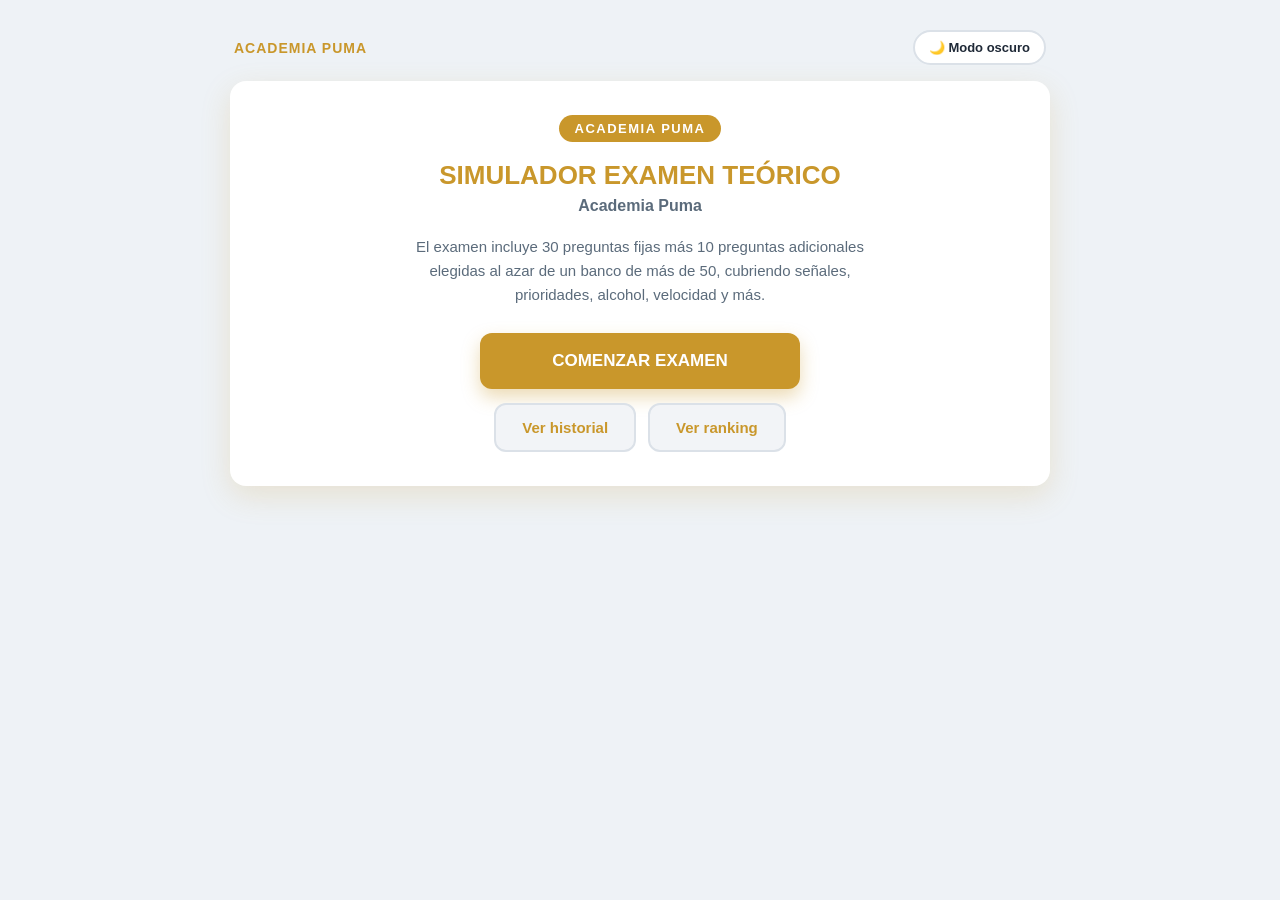
<file: simulacro.html>
<!DOCTYPE html>
<html lang="es">
<head>
<meta charset="UTF-8">
<meta name="viewport" content="width=device-width, initial-scale=1.0">
<title>Simulador Examen Teórico - Academia Puma</title>
<style>
  :root{
    --azul: #C9972B;
    --azul-oscuro: #A67816;
    --fondo: #eef2f6;
    --tarjeta: #ffffff;
    --gris-claro: #f2f4f7;
    --gris-medio: #dbe1e8;
    --texto: #1f2937;
    --texto-suave: #5b6b7b;
    --verde: #1e9e5a;
    --verde-bg: #e6f8ee;
    --rojo: #d64545;
    --rojo-bg: #fdeaea;
    --sombra: 0 10px 30px rgba(201,151,43,0.18);
    --radio: 16px;
    --transicion: all .3s ease;
  }

  body.oscuro{
    --azul: #E3B04B;
    --azul-oscuro: #C9972B;
    --fondo: #0f1720;
    --tarjeta: #182430;
    --gris-claro: #212f3c;
    --gris-medio: #2c3e50;
    --texto: #eef2f6;
    --texto-suave: #a9b7c6;
    --verde: #34c77b;
    --verde-bg: #12301f;
    --rojo: #e9686b;
    --rojo-bg: #3a1a1c;
    --sombra: 0 10px 30px rgba(0,0,0,0.5);
  }

  *{ margin:0; padding:0; box-sizing:border-box; font-family:'Segoe UI', Roboto, Arial, sans-serif; }

  body{
    background: var(--fondo);
    color: var(--texto);
    min-height:100vh;
    display:flex;
    justify-content:center;
    padding: 20px;
    transition: background .3s ease, color .3s ease;
  }

  .app{ width:100%; max-width: 820px; margin-top: 10px; }

  .barra-superior{
    display:flex;
    justify-content:space-between;
    align-items:center;
    margin-bottom: 16px;
    padding: 0 4px;
  }
  .marca{
    font-weight: 800;
    color: var(--azul);
    font-size: 14px;
    letter-spacing: 1px;
  }
  .btn-tema{
    background: var(--tarjeta);
    border: 2px solid var(--gris-medio);
    color: var(--texto);
    border-radius: 30px;
    padding: 8px 14px;
    cursor:pointer;
    font-size: 13px;
    font-weight: 700;
    transition: var(--transicion);
  }
  .btn-tema:hover{ border-color: var(--azul); }

  .pantalla{ display:none; animation: fadeIn .4s ease; }
  .pantalla.activa{ display:block; }
  @keyframes fadeIn{ from{opacity:0; transform:translateY(10px);} to{opacity:1; transform:translateY(0);} }

  .tarjeta{
    background: var(--tarjeta);
    border-radius: var(--radio);
    box-shadow: var(--sombra);
    padding: 34px 30px;
    transition: var(--transicion);
    margin-bottom: 18px;
  }

  /* Inicio */
  .inicio{ text-align:center; }
  .logo-academia{
    display:inline-block;
    background: var(--azul);
    color: #fff;
    font-weight:700;
    font-size: 13px;
    letter-spacing: 1.5px;
    padding: 6px 16px;
    border-radius: 20px;
    margin-bottom: 18px;
  }
  .titulo-principal{ font-size: 26px; font-weight: 800; color: var(--azul); margin-bottom: 6px; }
  .subtitulo{ font-size: 16px; color: var(--texto-suave); margin-bottom: 20px; font-weight:600; }
  .descripcion{ font-size: 15px; color: var(--texto-suave); line-height: 1.6; max-width: 480px; margin: 0 auto 26px auto; }

  .btn{ border:none; cursor:pointer; font-weight:700; border-radius: 12px; transition: var(--transicion); font-size: 15px; }
  .btn-primario{ background: var(--azul); color: #fff; padding: 16px 34px; box-shadow: 0 8px 18px rgba(201,151,43,0.35); }
  .btn-primario:hover{ background: var(--azul-oscuro); transform: translateY(-2px); }
  .btn-primario:disabled{ opacity:.5; cursor:not-allowed; transform:none; }
  .btn-grande{ width: 100%; max-width: 320px; padding: 18px 30px; font-size: 17px; }
  .btn-secundario{ background: var(--gris-claro); color: var(--azul); padding: 14px 26px; border: 2px solid var(--gris-medio); }
  .btn-secundario:hover{ background: var(--gris-medio); }
  .fila-botones{ display:flex; flex-wrap:wrap; gap:12px; justify-content:center; margin-top: 6px; }

  /* Examen */
  .header-examen{ display:flex; justify-content:space-between; align-items:center; margin-bottom: 16px; flex-wrap: wrap; gap: 10px; }
  .contador-pregunta{ font-weight: 700; color: var(--azul); font-size: 15px; }
  .categoria-pregunta{ font-size: 12px; font-weight:700; color: var(--texto-suave); text-transform: uppercase; letter-spacing: .5px; }
  .cronometro{ background: var(--gris-claro); color: var(--azul); font-weight: 800; padding: 8px 16px; border-radius: 10px; font-size: 15px; min-width: 90px; text-align:center; }

  .barra-progreso-contenedor{ width:100%; height: 8px; background: var(--gris-medio); border-radius: 20px; overflow:hidden; margin-bottom: 24px; }
  .barra-progreso{ height:100%; width:0%; background: linear-gradient(90deg, var(--azul), #E3B04B); border-radius: 20px; transition: width .4s ease; }

  .imagen-pregunta{
    width: 100%;
    max-width: 220px;
    height: 220px;
    margin: 0 auto 22px auto;
    border-radius: 14px;
    overflow: hidden;
    display:flex;
    align-items:center;
    justify-content:center;
    background: var(--gris-claro);
  }
  .imagen-pregunta img{ width:100%; height:100%; object-fit: contain; padding: 10px; }
  .imagen-no-disponible{
    width:100%; height:100%;
    display:flex; align-items:center; justify-content:center;
    color: var(--texto-suave); font-size: 13px; font-weight:700; text-align:center; padding: 10px;
  }

  .texto-pregunta{ font-size: 19px; font-weight: 700; color: var(--texto); margin-bottom: 22px; line-height: 1.5; }

  .opciones{ display:flex; flex-direction: column; gap: 12px; margin-bottom: 26px; }
  .opcion{
    display:flex; align-items:center; gap: 12px;
    background: var(--gris-claro); border: 2px solid var(--gris-medio);
    border-radius: 12px; padding: 14px 16px; cursor: pointer;
    transition: var(--transicion); font-size: 15px; font-weight: 500;
    color: var(--texto);
  }
  .opcion:hover{ border-color: var(--azul); transform: translateX(3px); }
  .opcion.seleccionada{ border-color: var(--azul); background: var(--verde-bg); box-shadow: 0 4px 10px rgba(201,151,43,0.20); }
  .opcion .letra{
    width: 28px; height: 28px; min-width: 28px; border-radius: 50%;
    background: var(--tarjeta); border: 2px solid var(--gris-medio);
    display:flex; align-items:center; justify-content:center;
    font-weight: 700; font-size: 13px; color: var(--azul);
  }
  .opcion.seleccionada .letra{ background: var(--azul); color: #fff; border-color: var(--azul); }

  .pie-examen{ display:flex; justify-content:space-between; gap: 10px; }

  /* Resultados */
  .resultado-encabezado{ text-align:center; margin-bottom: 26px; }
  .trofeo{ font-size: 60px; margin-bottom: 10px; }
  .resultado-estado{ font-size: 26px; font-weight: 800; padding: 10px 26px; border-radius: 14px; display:inline-block; margin-bottom: 10px; letter-spacing: 1px; }
  .resultado-estado.aprobado{ background: var(--verde-bg); color: var(--verde); }
  .resultado-estado.no-aprobado{ background: var(--rojo-bg); color: var(--rojo); }
  .mensaje-motivador{ color: var(--texto-suave); font-size: 14px; margin-top: 6px; }

  .grid-resultados{ display:grid; grid-template-columns: repeat(2, 1fr); gap: 14px; margin-bottom: 26px; }
  .stat-card{ background: var(--gris-claro); border-radius: 14px; padding: 18px; text-align:center; }
  .stat-valor{ font-size: 26px; font-weight: 800; color: var(--azul); }
  .stat-label{ font-size: 13px; color: var(--texto-suave); margin-top: 4px; font-weight:600; }
  .stat-card.correctas .stat-valor{ color: var(--verde); }
  .stat-card.incorrectas .stat-valor{ color: var(--rojo); }

  .titulo-seccion{ font-size: 19px; font-weight: 800; color: var(--azul); margin-bottom: 16px; text-align:center; }

  /* Categorías */
  .categoria-item{ margin-bottom: 12px; }
  .categoria-fila{ display:flex; justify-content:space-between; font-size: 13px; font-weight:600; margin-bottom: 4px; }
  .categoria-barra-fondo{ width:100%; height: 8px; background: var(--gris-medio); border-radius: 20px; overflow:hidden; }
  .categoria-barra{ height:100%; background: var(--azul); border-radius: 20px; transition: width .5s ease; }

  /* Revisión */
  .revision-item{ border: 2px solid var(--gris-medio); border-radius: 14px; padding: 18px; margin-bottom: 16px; background: var(--tarjeta); }
  .revision-item.correcta{ border-color: var(--verde); background: var(--verde-bg); }
  .revision-item.incorrecta{ border-color: var(--rojo); background: var(--rojo-bg); }
  .revision-numero{ font-size: 12px; font-weight:700; color: var(--texto-suave); margin-bottom: 6px; text-transform:uppercase; }
  .revision-pregunta{ font-weight: 700; margin-bottom: 10px; font-size: 15px; }
  .revision-imagen{ max-width: 140px; max-height: 140px; margin-bottom: 12px; border-radius: 10px; background: var(--gris-claro); }
  .revision-respuesta{ font-size: 14px; margin-bottom: 4px; }
  .revision-explicacion{ font-size: 13px; margin-top: 8px; color: var(--texto-suave); background: rgba(0,0,0,0.03); padding: 10px 12px; border-radius: 10px; }
  .badge-correcta{ color: var(--verde); font-weight: 700; }
  .badge-incorrecta{ color: var(--rojo); font-weight: 700; }

  #seccion-revision, #seccion-historial, #seccion-ranking{ display:none; }
  #seccion-revision.activa, #seccion-historial.activa, #seccion-ranking.activa{ display:block; animation: fadeIn .4s ease; }

  .historial-item, .ranking-item{
    display:flex; justify-content:space-between; align-items:center;
    background: var(--gris-claro); border-radius: 12px; padding: 12px 16px; margin-bottom: 10px; font-size: 14px;
  }
  .ranking-item .puesto{ font-weight:800; color: var(--azul); width: 30px; }
  .historial-item .fecha, .ranking-item .fecha{ color: var(--texto-suave); font-size: 12px; }

  .aviso-guardado{
    background: var(--verde-bg); color: var(--verde); font-weight:700; font-size: 13px;
    padding: 12px 16px; border-radius: 12px; margin-bottom: 18px; text-align:center;
  }

  #canvas-confetti{ position: fixed; top:0; left:0; width:100%; height:100%; pointer-events:none; z-index: 999; }

  @media (max-width: 600px){
    .tarjeta{ padding: 24px 16px; border-radius: 14px; }
    .titulo-principal{ font-size: 21px; }
    .texto-pregunta{ font-size: 17px; }
    .btn-grande{ max-width: 100%; }
  }
</style>
</head>
<body>

<canvas id="canvas-confetti"></canvas>

<div class="app">

  <div class="barra-superior">
    <span class="marca">ACADEMIA PUMA</span>
    <button class="btn-tema" id="btn-tema">🌙 Modo oscuro</button>
  </div>

  <!-- ============ PANTALLA INICIO ============ -->
  <section id="pantalla-inicio" class="pantalla activa">
    <div class="tarjeta inicio">
      <span class="logo-academia">ACADEMIA PUMA</span>
      <h1 class="titulo-principal">SIMULADOR EXAMEN TEÓRICO</h1>
      <p class="subtitulo">Academia Puma</p>
      <p class="descripcion">
        El examen incluye 30 preguntas fijas más 10 preguntas adicionales elegidas al azar
        de un banco de más de 50, cubriendo señales, prioridades, alcohol, velocidad y más.
      </p>
      <div id="aviso-guardado-contenedor"></div>
      <div class="fila-botones">
        <button class="btn btn-primario btn-grande" id="btn-comenzar">COMENZAR EXAMEN</button>
      </div>
      <div class="fila-botones" style="margin-top:14px;">
        <button class="btn btn-secundario" id="btn-ver-historial">Ver historial</button>
        <button class="btn btn-secundario" id="btn-ver-ranking">Ver ranking</button>
      </div>
    </div>

    <div class="tarjeta" id="seccion-historial">
      <h2 class="titulo-seccion">Últimos simulacros</h2>
      <div id="contenedor-historial"></div>
    </div>

    <div class="tarjeta" id="seccion-ranking">
      <h2 class="titulo-seccion">Ranking de puntajes</h2>
      <div id="contenedor-ranking"></div>
    </div>
  </section>

  <!-- ============ PANTALLA EXAMEN ============ -->
  <section id="pantalla-examen" class="pantalla">
    <div class="tarjeta">
      <div class="header-examen">
        <div>
          <div class="contador-pregunta" id="contador-pregunta">Pregunta 1 de 40</div>
          <div class="categoria-pregunta" id="categoria-pregunta">Categoría</div>
        </div>
        <span class="cronometro" id="cronometro">00:00</span>
      </div>

      <div class="barra-progreso-contenedor">
        <div class="barra-progreso" id="barra-progreso"></div>
      </div>

      <div class="imagen-pregunta" id="imagen-pregunta" style="display:none;"></div>

      <p class="texto-pregunta" id="texto-pregunta">Cargando pregunta...</p>

      <div class="opciones" id="contenedor-opciones"></div>

      <div class="pie-examen">
        <button class="btn btn-secundario" id="btn-anterior">ANTERIOR</button>
        <button class="btn btn-primario" id="btn-siguiente">SIGUIENTE</button>
      </div>
    </div>
  </section>

  <!-- ============ PANTALLA RESULTADOS ============ -->
  <section id="pantalla-resultados" class="pantalla">
    <div class="tarjeta">
      <div class="resultado-encabezado">
        <div class="trofeo" id="trofeo" style="display:none;">🏆</div>
        <div class="resultado-estado" id="resultado-estado">APROBADO</div>
        <div class="mensaje-motivador" id="mensaje-motivador"></div>
      </div>

      <div class="grid-resultados">
        <div class="stat-card correctas">
          <div class="stat-valor" id="stat-correctas">0</div>
          <div class="stat-label">Correctas</div>
        </div>
        <div class="stat-card incorrectas">
          <div class="stat-valor" id="stat-incorrectas">0</div>
          <div class="stat-label">Incorrectas</div>
        </div>
        <div class="stat-card">
          <div class="stat-valor" id="stat-porcentaje">0%</div>
          <div class="stat-label">Porcentaje</div>
        </div>
        <div class="stat-card">
          <div class="stat-valor" id="stat-tiempo">00:00</div>
          <div class="stat-label">Tiempo utilizado</div>
        </div>
      </div>

      <h2 class="titulo-seccion">Estadísticas por categoría</h2>
      <div id="contenedor-categorias" style="margin-bottom: 26px;"></div>

      <div class="fila-botones">
        <button class="btn btn-secundario" id="btn-revisar">REVISAR RESPUESTAS</button>
        <button class="btn btn-primario" id="btn-reintentar">REALIZAR OTRO SIMULACRO</button>
      </div>

      <div id="seccion-revision">
        <h2 class="titulo-seccion" style="margin-top:24px;">Revisión de Respuestas</h2>
        <div id="contenedor-revision"></div>
      </div>
    </div>
  </section>

</div>

<script>
/* =========================================================
   ESTRUCTURA DE CADA PREGUNTA (obligatoria para todas):
   {
     id: numero,
     tipo: "fija" | "aleatoria",
     categoria: "texto de la categoría",
     pregunta: "texto de la pregunta",
     imagen: "images/nombre.svg" o "" si no tiene,
     opciones: ["", "", "", ""],
     correcta: indice de la opcion correcta,
     explicacion: "por que esa opcion es la correcta"
   }
========================================================= */

/* =========================================================
   PREGUNTAS FIJAS (30) - SIEMPRE APARECEN, EN ESTE ORDEN,
   CON EL TEXTO Y LAS OPCIONES EXACTAS PROVISTAS.
   NO MODIFICAR TEXTO NI OPCIONES NI ORDEN.
========================================================= */
const preguntasFijas = [
  {
    id: 1, tipo: "fija", categoria: "Velocidad",
    pregunta: "La velocidad adecuada de circulación de un vehículo en caso de aglomeración de personas es:",
    imagen: "",
    opciones: ["15 km/h", "Paso de peatón", "25 km/h", "Ninguna de las anteriores"],
    correcta: 0,
    explicacion: "En zonas con aglomeración de personas la velocidad máxima permitida se reduce a 15 km/h para evitar accidentes."
  },
  {
    id: 2, tipo: "fija", categoria: "Luces",
    pregunta: "El color de las luces que proyectan hacia adelante los vehículos pueden ser:",
    imagen: "",
    opciones: ["Rojas o blancas", "Verdes o amarillas", "Amarillas o blancas", "Ninguna de las anteriores es correcta"],
    correcta: 2,
    explicacion: "Las luces delanteras reglamentarias deben ser blancas o amarillas; el rojo y el verde no están permitidos hacia adelante."
  },
  {
    id: 3, tipo: "fija", categoria: "Seguridad",
    pregunta: "Durante la carga de combustible se podrá mantener el motor encendido:",
    imagen: "",
    opciones: ["Verdadero", "Falso"],
    correcta: 1,
    explicacion: "El motor debe apagarse durante la carga de combustible por riesgo de incendio o explosión."
  },
  {
    id: 4, tipo: "fija", categoria: "Conceptos generales",
    pregunta: "La calle o calzada es el tramo de la vía pública destinado preferentemente a:",
    imagen: "",
    opciones: ["La circulación en cualquier vehículo", "Solamente la circulación de vehículos pesados", "La circulación de peatones", "Solamente la circulación de vehículos livianos"],
    correcta: 0,
    explicacion: "La calzada es la parte de la vía destinada a la circulación de vehículos en general, sin restringirse a un tipo específico."
  },
  {
    id: 5, tipo: "fija", categoria: "Prioridades de paso",
    pregunta: "Cruce peatonal es:",
    imagen: "",
    opciones: [
      "Parte de la calle habilitada para ser atravesada por peatones",
      "La senda de seguridad formada por la prolongación (imaginaria o demarcada) del eje de calzada",
      "Parte de la vereda donde se debe esperar hasta poder cruzar",
      "Los llamados \"lomos de burro\""
    ],
    correcta: 1,
    explicacion: "El cruce peatonal se define como la senda de seguridad formada por la prolongación, imaginaria o demarcada, del eje de la vereda o calzada."
  },
  {
    id: 6, tipo: "fija", categoria: "Luces",
    pregunta: "Ante estas circunstancias: lluvia, atardecer, niebla, humo. ¿Con qué luces deberá circular?",
    imagen: "",
    opciones: ["Luces de posición", "Luces de corto alcance", "Luces de largo alcance", "Luz de marcha atrás"],
    correcta: 1,
    explicacion: "En condiciones de baja visibilidad se deben usar las luces bajas (de corto alcance), ya que las altas encandilan y reducen la visibilidad propia y ajena."
  },
  {
    id: 7, tipo: "fija", categoria: "Seguridad",
    pregunta: "Al reventar un neumático se debe tomar fuertemente el volante y frenar tan suavemente como le sea posible:",
    imagen: "",
    opciones: ["Verdadero", "Falso"],
    correcta: 0,
    explicacion: "Sostener firmemente el volante y frenar de forma progresiva evita que el vehículo se desvíe bruscamente tras el reventón."
  },
  {
    id: 8, tipo: "fija", categoria: "Velocidad",
    pregunta: "En carretera se debe aminorar la marcha en:",
    imagen: "",
    opciones: ["Zona urbana y caseríos", "Curvas y cruces", "Paso de nivel y puentes", "Todas las anteriores son correctas"],
    correcta: 3,
    explicacion: "Todas esas situaciones representan zonas de mayor riesgo donde corresponde reducir la velocidad."
  },
  {
    id: 9, tipo: "fija", categoria: "Seguridad",
    pregunta: "Usted puede usar la bocina de su vehículo para:",
    imagen: "",
    opciones: ["Apurar al que va adelante", "Prevenir un accidente en caso de extrema necesidad", "Avisar que va a estacionar", "Siempre, salvo cuando pasa frente a un hospital"],
    correcta: 1,
    explicacion: "La bocina solo debe usarse como recurso excepcional para prevenir un accidente, no para presionar a otros conductores."
  },
  {
    id: 10, tipo: "fija", categoria: "Prioridades de paso",
    pregunta: "Derecho preferente de paso es:",
    imagen: "",
    opciones: [
      "La facultad de un peatón o un conductor de un vehículo para proseguir su marcha",
      "La facultad de un vehículo para no detener la marcha al ingresar a una calle preferencial",
      "La facultad del conductor de un vehículo para cambiar de dirección careciendo de preferencia",
      "Ninguna de las anteriores es correcta"
    ],
    correcta: 0,
    explicacion: "El derecho preferente de paso es la facultad de proseguir la marcha con prioridad sobre otros usuarios de la vía."
  },
  {
    id: 11, tipo: "fija", categoria: "Cinturón",
    pregunta: "¿Para quién es obligatorio el uso del cinturón de seguridad?",
    imagen: "",
    opciones: ["Solo para los ocupantes del asiento trasero del vehículo", "Solo para los ocupantes de los asientos delanteros del vehículo", "Para todos los ocupantes del coche", "Ninguna de las anteriores es correcta"],
    correcta: 2,
    explicacion: "El uso del cinturón de seguridad es obligatorio para todos los ocupantes del vehículo, sin importar el asiento."
  },
  {
    id: 12, tipo: "fija", categoria: "Prioridades de paso",
    pregunta: "En un cruce no regulado, ¿qué vehículo tiene el derecho preferente de paso?",
    imagen: "",
    opciones: ["El que llega primero al cruce", "El que aparece por la derecha", "El que aparece por la izquierda", "El que llega último al cruce"],
    correcta: 1,
    explicacion: "En un cruce no regulado, la prioridad la tiene el vehículo que aparece por la derecha."
  },
  {
    id: 13, tipo: "fija", categoria: "Luces",
    pregunta: "Durante la noche en áreas urbanas los vehículos deben circular con todas las luces reglamentarias encendidas:",
    imagen: "",
    opciones: ["Verdadero", "Falso"],
    correcta: 0,
    explicacion: "De noche es obligatorio circular con las luces reglamentarias encendidas (posición y bajas), incluso en áreas urbanas iluminadas."
  },
  {
    id: 14, tipo: "fija", categoria: "Adelantamientos",
    pregunta: "Antes de empezar a pasar el vehículo que circula delante de usted deberá:",
    imagen: "",
    opciones: ["Mirar por el espejo retrovisor y encender el señalero", "Tocar bocina", "Hacer cambio de luces", "Colocarse en la senda derecha y encender el señalero"],
    correcta: 0,
    explicacion: "Antes de adelantar corresponde verificar por el espejo retrovisor que la maniobra es segura y anunciarla con el señalero."
  },
  {
    id: 15, tipo: "fija", categoria: "Seguridad",
    pregunta: "Si tiene que retroceder y por una pendiente su vehículo se va solo hacia atrás, no es necesario poner la reversa:",
    imagen: "",
    opciones: ["Verdadero", "Falso"],
    correcta: 1,
    explicacion: "Siempre que el vehículo se desplace hacia atrás debe utilizarse la marcha atrás, independientemente de la pendiente."
  },
  {
    id: 16, tipo: "fija", categoria: "Estacionamiento",
    pregunta: "¿Qué debe hacer un conductor al estacionar un vehículo motorizado?",
    imagen: "",
    opciones: ["Detener el motor del vehículo", "Dejar el coche en primera", "Aplicar freno de mano", "Poner las ruedas en ángulo con el cordón", "Respuestas A y C son correctas"],
    correcta: 4,
    explicacion: "Al estacionar corresponde detener el motor y aplicar el freno de mano para garantizar que el vehículo quede inmóvil."
  },
  {
    id: 17, tipo: "fija", categoria: "Seguridad",
    pregunta: "En pavimento mojado se debe circular con el vehículo en punto muerto:",
    imagen: "",
    opciones: ["Verdadero", "Falso"],
    correcta: 1,
    explicacion: "Nunca se debe circular en punto muerto, y menos aún en pavimento mojado, ya que se pierde el control y el frenado motor."
  },
  {
    id: 18, tipo: "fija", categoria: "Seguridad",
    pregunta: "Para señalizar con el brazo la disminución de velocidad o detención del vehículo se deberá colocar el mismo:",
    imagen: "",
    opciones: ["Extendido horizontalmente", "En ángulo recto hacia arriba", "Extendido hacia abajo", "Ninguna de las anteriores es correcta"],
    correcta: 2,
    explicacion: "La señal manual de disminución de velocidad o detención se realiza con el brazo extendido hacia abajo."
  },
  {
    id: 19, tipo: "fija", categoria: "Seguridad",
    pregunta: "El tiempo de reacción del conductor se ve afectado por:",
    imagen: "",
    opciones: ["El estado de la ruta", "La velocidad a la cual conduce", "El cansancio", "Los defectos mecánicos del vehículo"],
    correcta: 2,
    explicacion: "El tiempo de reacción es una condición del conductor y se ve directamente afectado por el cansancio, no por factores externos al conductor."
  },
  {
    id: 20, tipo: "fija", categoria: "Seguridad",
    pregunta: "La visión se reduce:",
    imagen: "",
    opciones: ["En las horas de la noche", "Con el encandilamiento", "Cuando mayor velocidad se desarrolla", "Todas las anteriores son correctas"],
    correcta: 3,
    explicacion: "Todos esos factores reducen el campo y la calidad de la visión del conductor."
  },
  {
    id: 21, tipo: "fija", categoria: "Adelantamientos",
    pregunta: "¿Qué debe hacer usted cuando otro vehículo lo está adelantando?",
    imagen: "",
    opciones: ["Mantener la velocidad o disminuirla", "Encender las luces", "Frenar bruscamente", "Aumentar la velocidad"],
    correcta: 0,
    explicacion: "Cuando lo adelantan corresponde mantener o reducir la velocidad para facilitar la maniobra del otro vehículo con seguridad."
  },
  {
    id: 22, tipo: "fija", categoria: "Seguridad",
    pregunta: "Si usted está mentalmente incapacitado para conducir, le pueden negar la libreta:",
    imagen: "",
    opciones: ["Verdadero", "Falso"],
    correcta: 0,
    explicacion: "La aptitud psicofísica es requisito para obtener y mantener la libreta de conducir; si no se cumple, puede negarse."
  },
  {
    id: 23, tipo: "fija", categoria: "Cinturón",
    pregunta: "En caso de incendio o inmersión, el cinturón de seguridad disminuye el riesgo de muerte:",
    imagen: "",
    opciones: ["Verdadero", "Falso"],
    correcta: 1,
    explicacion: "En situaciones de incendio o inmersión el cinturón puede dificultar una salida rápida del vehículo si no se libera a tiempo."
  },
  {
    id: 24, tipo: "fija", categoria: "Seguridad",
    pregunta: "En caso de quedarse sin frenos, cuando el pedal ofrece algo de resistencia, lo correcto es:",
    imagen: "",
    opciones: ["Apretar el pedal a fondo", "Bombear para recuperar presión en el sistema", "Apretar el pedal suavemente", "Todas son correctas", "La A y B son correctas"],
    correcta: 1,
    explicacion: "Bombear el pedal permite recuperar presión en el circuito hidráulico y recuperar parcialmente la capacidad de frenado."
  },
  {
    id: 25, tipo: "fija", categoria: "Prioridades de paso",
    pregunta: "Cuando se cambia de dirección y gira a la derecha, usted debe:",
    imagen: "",
    opciones: ["Ceder el paso a quien viene por la izquierda", "Ceder el paso a los peatones", "Todas son correctas", "Ceder el paso a quien viene por la izquierda", "A y B son correctas"],
    correcta: 4,
    explicacion: "Al girar debe cederse el paso tanto a los peatones que cruzan como a los vehículos con prioridad, combinando ambas respuestas."
  },
  {
    id: 26, tipo: "fija", categoria: "Alcohol",
    pregunta: "Para reducir los efectos del alcohol en la sangre, al momento de asumir la conducción de cualquier vehículo debemos:",
    imagen: "",
    opciones: ["Beber café", "Consumir chocolate", "Tomar un baño frío, previo a conducir", "Ninguna es correcta. No debemos conducir bajo los efectos del alcohol"],
    correcta: 3,
    explicacion: "No existe ningún método rápido para eliminar el alcohol de la sangre; lo correcto es no conducir bajo sus efectos."
  },
  {
    id: 27, tipo: "fija", categoria: "Prioridades de paso",
    pregunta: "Al llegar a un cruce con su vehículo teniendo luz verde al frente y una ambulancia haciendo uso de la sirena y luces intermitentes aparece por la izquierda pidiendo paso, intentando cruzar con luz roja al frente, ¿qué debe hacer usted?",
    imagen: "",
    opciones: [
      "No cruzar y dar preferencia de paso a la ambulancia",
      "Detenerse y comenzar a tocar bocina encendiendo todas las luces del vehículo para hacerse eco de la emergencia y avisar a los demás usuarios",
      "Proseguir la marcha porque usted tiene luz verde al frente y la ambulancia está en infracción al cruzar con luz roja"
    ],
    correcta: 0,
    explicacion: "Los vehículos de emergencia con sirena y luces activadas tienen prioridad absoluta sobre cualquier otra señal de tránsito."
  },
  {
    id: 28, tipo: "fija", categoria: "Señales preventivas",
    pregunta: "¿Qué le indica a usted esta señal?",
    imagen: "[data-uri]",
    opciones: ["Próximamente curva a la derecha", "Ninguna es correcta", "Próximamente curva a la izquierda", "Próximamente aparecerá tránsito sobre la izquierda"],
    correcta: 0,
    explicacion: "Esta señal preventiva triangular con la curva dibujada hacia la derecha anticipa una curva pronunciada en ese sentido."
  },
  {
    id: 29, tipo: "fija", categoria: "Seguridad",
    pregunta: "¿Dónde puede usted realizar un cambio de frente en la misma calzada por la que circula?",
    imagen: "",
    opciones: [
      "En las proximidades de puentes",
      "Ninguna de las opciones es correcta",
      "En las proximidades de curvas",
      "En repechos y cruces ferroviarios",
      "En las proximidades de pasos a nivel",
      "En las proximidades de túneles",
      "Todas son válidas"
    ],
    correcta: 1,
    explicacion: "Todas las ubicaciones listadas están prohibidas para realizar un cambio de frente por la falta de visibilidad y el riesgo que implican."
  },
  {
    id: 30, tipo: "fija", categoria: "Estacionamiento",
    pregunta: "Está terminantemente prohibido estacionar:",
    imagen: "",
    opciones: [
      "En la mitad de la cuadra",
      "En la acera derecha de las calles de doble sentido",
      "En la puerta de una escuela",
      "A menos de 10 metros de una señal de \"PARE\" o \"CEDA EL PASO\"",
      "En los canteros centrales",
      "En ángulo con el cordón",
      "Las respuestas D, E y F son correctas"
    ],
    correcta: 6,
    explicacion: "Está prohibido estacionar cerca de señales de PARE o CEDA EL PASO, en canteros centrales y en ángulo con el cordón."
  }
];

/* =========================================================
   PREGUNTAS ALEATORIAS (mínimo 50)
   De aquí se eligen 10 al azar, sin repetir, en cada examen.
   Se agregan siempre DESPUÉS de las 30 fijas (no se mezclan
   entre sí las fijas con las aleatorias).
========================================================= */
const preguntasAleatorias = [
  {
    id: 101, tipo: "aleatoria", categoria: "Señales reglamentarias",
    pregunta: "¿Qué indica esta señal?",
    imagen: "[data-uri]",
    opciones: ["Detención total y obligatoria antes de continuar", "Reducir la velocidad", "Ceder el paso sin detenerse", "Prohibido girar"],
    correcta: 0,
    explicacion: "La señal PARE exige una detención total del vehículo antes de reanudar la marcha, verificando que no haya riesgo."
  },
  {
    id: 102, tipo: "aleatoria", categoria: "Señales reglamentarias",
    pregunta: "¿Qué indica esta señal triangular invertida?",
    imagen: "[data-uri]",
    opciones: ["Ceder el paso a quien corresponda sin detenerse obligatoriamente", "Detención obligatoria siempre", "Prohibido el paso de camiones", "Fin de la vía preferencial"],
    correcta: 0,
    explicacion: "La señal de CEDA EL PASO obliga a disminuir la velocidad y ceder prioridad, deteniéndose solo si es necesario para evitar un accidente."
  },
  {
    id: 103, tipo: "aleatoria", categoria: "Señales reglamentarias",
    pregunta: "¿Qué significa esta señal circular azul con una línea roja diagonal?",
    imagen: "[data-uri]",
    opciones: ["Prohibido estacionar", "Estacionamiento exclusivo para taxis", "Prohibido circular", "Zona de carga y descarga"],
    correcta: 0,
    explicacion: "Esta señal circular indica la prohibición de estacionar vehículos en ese tramo de la vía."
  },
  {
    id: 104, tipo: "aleatoria", categoria: "Señales reglamentarias",
    pregunta: "¿Qué indica una señal circular azul con una flecha blanca hacia arriba?",
    imagen: "[data-uri]",
    opciones: ["Sentido obligatorio de circulación", "Zona de doble mano prohibida", "Fin de la autopista", "Prioridad para peatones"],
    correcta: 0,
    explicacion: "Las señales circulares azules con flechas indican el sentido obligatorio en el que se debe circular."
  },
  {
    id: 105, tipo: "aleatoria", categoria: "Señales preventivas",
    pregunta: "¿Qué anticipa esta señal triangular?",
    imagen: "[data-uri]",
    opciones: ["Una curva peligrosa hacia la izquierda", "Una curva peligrosa hacia la derecha", "Un cruce de peatones", "Un camino sin salida"],
    correcta: 0,
    explicacion: "Esta señal preventiva anticipa que el camino presenta una curva pronunciada hacia la izquierda."
  },
  {
    id: 106, tipo: "aleatoria", categoria: "Señales preventivas",
    pregunta: "¿Qué anticipa esta señal triangular con la figura de una persona caminando?",
    imagen: "[data-uri]",
    opciones: ["Proximidad de un cruce de peatones", "Zona escolar exclusivamente", "Prohibido el paso de peatones", "Comienzo de una senda ciclista"],
    correcta: 0,
    explicacion: "Esta señal preventiva anticipa que más adelante hay un cruce habilitado para peatones."
  },
  {
    id: 107, tipo: "aleatoria", categoria: "Señales preventivas",
    pregunta: "La señal preventiva que anticipa un cruce de vías férreas es de forma:",
    imagen: "",
    opciones: ["Triangular con una cruz o símbolo de tren", "Circular con fondo rojo", "Rectangular verde", "Octogonal roja"],
    correcta: 0,
    explicacion: "Las señales preventivas de cruce ferroviario son triangulares y anticipan la proximidad de las vías."
  },
  {
    id: 108, tipo: "aleatoria", categoria: "Señales preventivas",
    pregunta: "Ante una señal preventiva de \"camino resbaladizo\", el conductor debe:",
    imagen: "",
    opciones: ["Reducir la velocidad y extremar precauciones", "Acelerar para cruzar rápido el tramo", "Ignorarla si no llueve", "Encender las luces altas"],
    correcta: 0,
    explicacion: "Ante un camino resbaladizo corresponde reducir la velocidad y aumentar la distancia de frenado prevista."
  },
  {
    id: 109, tipo: "aleatoria", categoria: "Señales informativas",
    pregunta: "¿Qué indica esta señal rectangular verde con una cruz blanca?",
    imagen: "[data-uri]",
    opciones: ["Proximidad de un hospital o centro de salud", "Zona de estacionamiento gratuito", "Prohibido el paso de ambulancias", "Fin de la ruta nacional"],
    correcta: 0,
    explicacion: "Las señales informativas de servicios indican, entre otros, la proximidad de hospitales o centros de salud."
  },
  {
    id: 110, tipo: "aleatoria", categoria: "Señales informativas",
    pregunta: "Las señales informativas se caracterizan por:",
    imagen: "",
    opciones: ["Guiar al conductor sobre rutas, servicios y lugares de interés", "Imponer una prohibición obligatoria", "Advertir sobre un peligro inmediato", "Indicar siempre un límite de velocidad"],
    correcta: 0,
    explicacion: "Las señales informativas orientan al conductor sobre destinos, servicios y lugares de interés, sin imponer una prohibición."
  },
  {
    id: 111, tipo: "aleatoria", categoria: "Señales informativas",
    pregunta: "Una señal informativa con la letra \"E\" dentro de un rectángulo indica:",
    imagen: "",
    opciones: ["Zona de estacionamiento permitido", "Escuela cercana", "Estación de servicio", "Salida de emergencia"],
    correcta: 0,
    explicacion: "La letra E dentro de un rectángulo informativo suele indicar una zona habilitada para estacionar."
  },
  {
    id: 112, tipo: "aleatoria", categoria: "Señales informativas",
    pregunta: "¿Qué tipo de señal es la que indica un teléfono de emergencia en la ruta?",
    imagen: "",
    opciones: ["Informativa", "Reglamentaria", "Preventiva", "Ninguna es correcta"],
    correcta: 0,
    explicacion: "Las señales de servicios como teléfonos de emergencia son de carácter informativo."
  },
  {
    id: 113, tipo: "aleatoria", categoria: "Prioridades de paso",
    pregunta: "En una rotonda, ¿quién tiene generalmente la prioridad de paso?",
    imagen: "",
    opciones: ["El vehículo que ya circula dentro de la rotonda", "El vehículo que ingresa por la derecha", "El vehículo más grande", "El vehículo que llega primero al ingreso"],
    correcta: 0,
    explicacion: "Como regla general, el vehículo que ya se encuentra circulando dentro de la rotonda tiene prioridad sobre el que ingresa."
  },
  {
    id: 114, tipo: "aleatoria", categoria: "Prioridades de paso",
    pregunta: "Si el semáforo está en amarillo intermitente, el conductor debe:",
    imagen: "",
    opciones: ["Avanzar con precaución respetando las prioridades del cruce", "Detenerse siempre en forma obligatoria", "Acelerar para cruzar antes de que cambie", "Ignorar la señal si no hay otros vehículos"],
    correcta: 0,
    explicacion: "El amarillo intermitente indica precaución: se puede avanzar pero respetando las reglas de prioridad del cruce."
  },
  {
    id: 115, tipo: "aleatoria", categoria: "Prioridades de paso",
    pregunta: "Un peatón cruzando por una senda sin semáforo tiene:",
    imagen: "",
    opciones: ["Prioridad de paso sobre los vehículos", "Prioridad solo si es menor de edad", "Nunca tiene prioridad frente a un vehículo", "Prioridad solo de noche"],
    correcta: 0,
    explicacion: "El peatón que cruza por la senda peatonal tiene prioridad de paso frente a los vehículos."
  },
  {
    id: 116, tipo: "aleatoria", categoria: "Prioridades de paso",
    pregunta: "Ante un vehículo de emergencia con sirena y luces activadas, los demás conductores deben:",
    imagen: "",
    opciones: ["Ceder el paso y facilitar su circulación", "Mantener su velocidad normal", "Detenerse en el acto sin importar el lugar", "Adelantarlo para despejar la vía"],
    correcta: 0,
    explicacion: "Los conductores deben ceder el paso y facilitar la circulación de vehículos de emergencia con sirena y luces activadas."
  },
  {
    id: 117, tipo: "aleatoria", categoria: "Semáforos",
    pregunta: "La luz amarilla fija en un semáforo indica:",
    imagen: "",
    opciones: ["Precaución, prepararse para detenerse", "Vía libre para acelerar", "Detención total inmediata", "Cambio de sentido habilitado"],
    correcta: 0,
    explicacion: "La luz amarilla fija anuncia el cambio a rojo y advierte al conductor que debe prepararse para detenerse."
  },
  {
    id: 118, tipo: "aleatoria", categoria: "Semáforos",
    pregunta: "Una luz roja intermitente en un semáforo equivale a:",
    imagen: "",
    opciones: ["Una señal de PARE", "Una señal de CEDA EL PASO", "Vía libre", "Prohibido circular en esa calle todo el día"],
    correcta: 0,
    explicacion: "La luz roja intermitente equivale a una señal de PARE: el conductor debe detenerse totalmente antes de continuar."
  },
  {
    id: 119, tipo: "aleatoria", categoria: "Semáforos",
    pregunta: "Una flecha verde en el semáforo indica:",
    imagen: "",
    opciones: ["Se permite avanzar únicamente en el sentido de la flecha", "Se permite avanzar en cualquier dirección", "Se debe detener el vehículo", "Solo pueden avanzar los peatones"],
    correcta: 0,
    explicacion: "La flecha verde habilita el avance exclusivamente en la dirección que la flecha indica."
  },
  {
    id: 120, tipo: "aleatoria", categoria: "Semáforos",
    pregunta: "Si el semáforo está apagado por un corte de energía, el cruce se debe tratar como:",
    imagen: "",
    opciones: ["Un cruce no regulado, respetando la prioridad de derecha", "Una vía totalmente libre sin restricciones", "Un cruce prohibido para todos", "Una zona de detención total obligatoria para todos"],
    correcta: 0,
    explicacion: "Cuando el semáforo no funciona, el cruce se trata como no regulado y rige la prioridad del vehículo que aparece por la derecha."
  },
  {
    id: 121, tipo: "aleatoria", categoria: "Alcohol",
    pregunta: "El límite de alcoholemia permitido para conducir es, en la mayoría de los casos:",
    imagen: "",
    opciones: ["Muy bajo o nulo, según la normativa vigente", "Ilimitado si se conduce con precaución", "Solo se controla en rutas nacionales", "No existe ningún límite legal"],
    correcta: 0,
    explicacion: "La normativa de tránsito establece límites muy bajos o nulos de alcoholemia para poder conducir legalmente."
  },
  {
    id: 122, tipo: "aleatoria", categoria: "Alcohol",
    pregunta: "Conducir bajo los efectos del alcohol principalmente:",
    imagen: "",
    opciones: ["Reduce los reflejos y la capacidad de reacción", "Mejora la concentración del conductor", "No afecta la percepción de la velocidad", "Solo afecta a conductores nuevos"],
    correcta: 0,
    explicacion: "El alcohol reduce los reflejos, la coordinación y la capacidad de reacción ante imprevistos."
  },
  {
    id: 123, tipo: "aleatoria", categoria: "Alcohol",
    pregunta: "El alcohol se elimina del organismo:",
    imagen: "",
    opciones: ["De forma gradual con el paso del tiempo, no con remedios caseros", "Instantáneamente al tomar café", "Con una ducha fría", "Al masticar chicle"],
    correcta: 0,
    explicacion: "El organismo elimina el alcohol de forma gradual; no existen métodos caseros que aceleren ese proceso."
  },
  {
    id: 124, tipo: "aleatoria", categoria: "Alcohol",
    pregunta: "El alcohol afecta el tiempo de reacción del conductor porque:",
    imagen: "",
    opciones: ["Actúa como depresor del sistema nervioso central", "Mejora la visión nocturna", "Aumenta la atención sobre el entorno", "No tiene relación con el sistema nervioso"],
    correcta: 0,
    explicacion: "El alcohol es un depresor del sistema nervioso central, lo que enlentece la respuesta del conductor ante estímulos."
  },
  {
    id: 125, tipo: "aleatoria", categoria: "THC",
    pregunta: "Conducir bajo los efectos del THC (marihuana):",
    imagen: "",
    opciones: ["Está prohibido y afecta la atención y los reflejos", "Está permitido si se conduce despacio", "Solo está prohibido de noche", "Mejora la concentración al volante"],
    correcta: 0,
    explicacion: "Conducir bajo los efectos del THC está prohibido, ya que afecta la atención, los reflejos y la percepción del riesgo."
  },
  {
    id: 126, tipo: "aleatoria", categoria: "THC",
    pregunta: "Combinar alcohol y THC antes de conducir:",
    imagen: "",
    opciones: ["Potencia los efectos negativos sobre la conducción", "Anula los efectos de ambas sustancias", "Es seguro si se espera una hora", "No afecta el tiempo de reacción"],
    correcta: 0,
    explicacion: "La combinación de alcohol y THC potencia sus efectos negativos sobre los reflejos y la atención del conductor."
  },
  {
    id: 127, tipo: "aleatoria", categoria: "THC",
    pregunta: "El THC puede permanecer detectable en el organismo:",
    imagen: "",
    opciones: ["Durante varias horas o incluso días, según el consumo", "Solo durante 10 minutos", "Nunca es detectable en controles", "Únicamente si se fuma en el vehículo"],
    correcta: 0,
    explicacion: "El THC puede permanecer detectable en el organismo por un período prolongado, que varía según la frecuencia de consumo."
  },
  {
    id: 128, tipo: "aleatoria", categoria: "Adelantamientos",
    pregunta: "Está prohibido adelantar a otro vehículo:",
    imagen: "",
    opciones: ["En curvas con visibilidad reducida", "En cualquier recta despejada", "En autopistas con más de un carril", "Cuando el otro vehículo circula muy lento"],
    correcta: 0,
    explicacion: "Adelantar en curvas con visibilidad reducida es peligroso y está prohibido por la falta de visión sobre el tránsito que viene en sentido contrario."
  },
  {
    id: 129, tipo: "aleatoria", categoria: "Adelantamientos",
    pregunta: "¿Está permitido adelantar en la zona de un cruce peatonal señalizado?",
    imagen: "",
    opciones: ["No, está prohibido por el riesgo para los peatones", "Sí, siempre que se toque bocina", "Sí, si no hay peatones a la vista", "Solo está permitido de noche"],
    correcta: 0,
    explicacion: "Adelantar cerca de un cruce peatonal está prohibido porque compromete la seguridad de los peatones que puedan cruzar."
  },
  {
    id: 130, tipo: "aleatoria", categoria: "Adelantamientos",
    pregunta: "Una línea continua en el centro de la calzada indica que:",
    imagen: "",
    opciones: ["Está prohibido adelantar", "Se permite adelantar con precaución", "Solo pueden adelantar las motos", "Indica el fin de la ruta"],
    correcta: 0,
    explicacion: "La línea continua en el centro de la calzada prohíbe realizar maniobras de adelantamiento en ese tramo."
  },
  {
    id: 131, tipo: "aleatoria", categoria: "Adelantamientos",
    pregunta: "Adelantar utilizando la banquina o el arcén:",
    imagen: "",
    opciones: ["Está prohibido por el riesgo que implica", "Está permitido si hay espacio suficiente", "Es obligatorio en rutas con mucho tránsito", "Solo lo pueden hacer los camiones"],
    correcta: 0,
    explicacion: "Adelantar por la banquina está prohibido, ya que esa zona no está preparada para la circulación normal de vehículos."
  },
  {
    id: 132, tipo: "aleatoria", categoria: "Estacionamiento",
    pregunta: "La distancia mínima para estacionar respecto de una esquina es, generalmente:",
    imagen: "",
    opciones: ["Unos 5 metros antes de la esquina", "Pegado a la esquina", "50 metros antes de la esquina", "No existe una distancia mínima"],
    correcta: 0,
    explicacion: "Se debe respetar una distancia mínima aproximada de 5 metros antes de la esquina para no afectar la visibilidad en el cruce."
  },
  {
    id: 133, tipo: "aleatoria", categoria: "Estacionamiento",
    pregunta: "¿Se puede estacionar sobre una rampa para personas con discapacidad?",
    imagen: "",
    opciones: ["No, está terminantemente prohibido", "Sí, por unos minutos", "Sí, si no hay otro lugar disponible", "Solo de noche"],
    correcta: 0,
    explicacion: "Estacionar sobre una rampa para personas con discapacidad está prohibido, ya que impide su uso a quienes la necesitan."
  },
  {
    id: 134, tipo: "aleatoria", categoria: "Estacionamiento",
    pregunta: "Estacionar frente a la entrada de un garaje ajeno:",
    imagen: "",
    opciones: ["Está prohibido porque obstruye la salida", "Está permitido si es por poco tiempo", "Solo está prohibido de noche", "Está permitido los fines de semana"],
    correcta: 0,
    explicacion: "Estacionar frente a un garaje ajeno está prohibido porque impide la libre entrada y salida de vehículos."
  },
  {
    id: 135, tipo: "aleatoria", categoria: "Estacionamiento",
    pregunta: "Estacionar en doble fila:",
    imagen: "",
    opciones: ["Está prohibido porque obstruye la circulación", "Está permitido por unos minutos siempre", "Es obligatorio en zonas congestionadas", "Solo lo pueden hacer los taxis"],
    correcta: 0,
    explicacion: "Estacionar en doble fila está prohibido porque entorpece la circulación normal del tránsito."
  },
  {
    id: 136, tipo: "aleatoria", categoria: "Luces",
    pregunta: "El uso de luces altas dentro de zonas urbanas iluminadas:",
    imagen: "",
    opciones: ["Debe evitarse para no encandilar a otros conductores", "Es obligatorio siempre", "Mejora la visibilidad sin ningún inconveniente", "Solo se puede usar de día"],
    correcta: 0,
    explicacion: "En zonas urbanas iluminadas debe evitarse el uso de luces altas para no encandilar a otros conductores y peatones."
  },
  {
    id: 137, tipo: "aleatoria", categoria: "Luces",
    pregunta: "Las luces de giro deben encenderse:",
    imagen: "",
    opciones: ["Con anticipación suficiente antes de girar o cambiar de carril", "Justo en el instante de girar", "Solo si hay otros vehículos cerca", "Únicamente de noche"],
    correcta: 0,
    explicacion: "El señalero debe activarse con anticipación suficiente para que los demás conductores puedan prever la maniobra."
  },
  {
    id: 138, tipo: "aleatoria", categoria: "Luces",
    pregunta: "Las luces de emergencia (balizas) deben utilizarse:",
    imagen: "",
    opciones: ["Ante una detención de emergencia o peligro real en la vía", "Todo el tiempo mientras se circula", "Solo cuando llueve", "Al estacionar en cualquier lugar"],
    correcta: 0,
    explicacion: "Las balizas se reservan para situaciones de emergencia real o detenciones que representan un peligro para los demás conductores."
  },
  {
    id: 139, tipo: "aleatoria", categoria: "Luces",
    pregunta: "El color reglamentario de las luces traseras de un vehículo es:",
    imagen: "",
    opciones: ["Rojo", "Blanco", "Amarillo", "Azul"],
    correcta: 0,
    explicacion: "Las luces traseras de posición y freno deben ser de color rojo según la normativa de tránsito."
  },
  {
    id: 140, tipo: "aleatoria", categoria: "Cinturón",
    pregunta: "Los niños pequeños deben viajar en el vehículo utilizando:",
    imagen: "",
    opciones: ["Un sistema de retención infantil adecuado a su edad y talla", "El cinturón de seguridad del adulto siempre", "En brazos de un adulto", "Sin ningún sistema de sujeción si el viaje es corto"],
    correcta: 0,
    explicacion: "Los niños deben viajar en sistemas de retención infantil homologados y adecuados a su edad, peso y talla."
  },
  {
    id: 141, tipo: "aleatoria", categoria: "Cinturón",
    pregunta: "Una persona embarazada, al viajar en un vehículo:",
    imagen: "",
    opciones: ["Debe usar el cinturón de seguridad correctamente colocado", "No debe usar el cinturón bajo ninguna circunstancia", "Solo debe usar el cinturón en rutas", "Puede prescindir del cinturón en la ciudad"],
    correcta: 0,
    explicacion: "Las personas embarazadas deben usar el cinturón de seguridad, colocándolo correctamente para no comprimir el abdomen."
  },
  {
    id: 142, tipo: "aleatoria", categoria: "Cinturón",
    pregunta: "El uso del cinturón de seguridad puede eximirse:",
    imagen: "",
    opciones: ["Solo por una razón médica debidamente certificada", "Si el viaje es de menos de 5 minutos", "Si se circula a baja velocidad", "Nunca puede eximirse bajo ningún motivo"],
    correcta: 0,
    explicacion: "La exención del uso del cinturón solo procede ante una certificación médica que así lo justifique."
  },
  {
    id: 143, tipo: "aleatoria", categoria: "Niños",
    pregunta: "La edad mínima recomendada para que un niño viaje en el asiento delantero es, en general:",
    imagen: "",
    opciones: ["Una edad determinada por la normativa vigente, siempre con sistema de retención adecuado", "No existe ninguna restricción de edad", "Cualquier edad si el adulto lo sostiene con el brazo", "Solo pueden viajar adelante los mayores de 18 años sin excepción"],
    correcta: 0,
    explicacion: "Las normativas de tránsito establecen una edad mínima para viajar adelante, siempre utilizando el sistema de retención correspondiente."
  },
  {
    id: 144, tipo: "aleatoria", categoria: "Niños",
    pregunta: "El uso de sillas o sistemas de retención infantil homologados es:",
    imagen: "",
    opciones: ["Obligatorio para niños según su edad, peso y talla", "Opcional para trayectos cortos", "Solo obligatorio en rutas nacionales", "Innecesario si el adulto conduce con precaución"],
    correcta: 0,
    explicacion: "El uso de sistemas de retención infantil homologados es obligatorio y varía según la edad, peso y talla del niño."
  },
  {
    id: 145, tipo: "aleatoria", categoria: "Niños",
    pregunta: "Al bajar a un niño de un vehículo estacionado en la vía pública, se recomienda:",
    imagen: "",
    opciones: ["Bajarlo por el lado de la vereda, nunca por el lado del tránsito", "Bajarlo siempre por el lado de la calzada", "Dejarlo bajar solo sin supervisión", "No tiene importancia por qué lado baja"],
    correcta: 0,
    explicacion: "Los niños deben descender siempre por el lado de la vereda para evitar el riesgo de ser atropellados por el tránsito."
  },
  {
    id: 146, tipo: "aleatoria", categoria: "Niños",
    pregunta: "Ante un vehículo de transporte escolar detenido con las señales luminosas activadas, los demás conductores deben:",
    imagen: "",
    opciones: ["Extremar precaución y reducir la velocidad", "Adelantarlo rápidamente para no demorarse", "Tocar bocina para que se retire", "Ignorar la señal si no hay niños visibles"],
    correcta: 0,
    explicacion: "Frente a un transporte escolar con señales activadas se debe reducir la velocidad y extremar precaución por la presencia de niños."
  },
  {
    id: 147, tipo: "aleatoria", categoria: "Velocidad",
    pregunta: "La velocidad máxima habitual permitida en avenidas urbanas suele ser de:",
    imagen: "",
    opciones: ["45 km/h, salvo señalización distinta", "120 km/h", "20 km/h siempre", "No existe límite en avenidas"],
    correcta: 0,
    explicacion: "En avenidas urbanas la velocidad máxima habitual, salvo señalización distinta, ronda los 45 km/h."
  },
  {
    id: 148, tipo: "aleatoria", categoria: "Velocidad",
    pregunta: "La velocidad máxima habitual permitida en rutas nacionales suele ser de:",
    imagen: "",
    opciones: ["90 km/h, salvo señalización distinta", "150 km/h", "30 km/h", "No existe límite en rutas"],
    correcta: 0,
    explicacion: "En rutas nacionales, salvo señalización que indique otra cosa, la velocidad máxima habitual ronda los 90 km/h."
  },
  {
    id: 149, tipo: "aleatoria", categoria: "Velocidad",
    pregunta: "En zonas escolares, durante el horario de entrada y salida, se debe:",
    imagen: "",
    opciones: ["Reducir significativamente la velocidad", "Mantener la velocidad habitual de la vía", "Aumentar la velocidad para despejar la zona", "Ignorar la señalización si no hay niños visibles"],
    correcta: 0,
    explicacion: "En zonas escolares, especialmente en los horarios de entrada y salida, se debe reducir significativamente la velocidad."
  },
  {
    id: 150, tipo: "aleatoria", categoria: "Velocidad",
    pregunta: "A mayor velocidad de circulación, la distancia de frenado:",
    imagen: "",
    opciones: ["Aumenta considerablemente", "Disminuye", "Se mantiene siempre igual", "Depende únicamente del clima"],
    correcta: 0,
    explicacion: "A mayor velocidad, la distancia necesaria para detener el vehículo aumenta considerablemente."
  },
  {
    id: 151, tipo: "aleatoria", categoria: "Motocicletas",
    pregunta: "El uso del casco para conductores y acompañantes de motocicletas es:",
    imagen: "",
    opciones: ["Obligatorio en todo momento", "Opcional dentro de la ciudad", "Solo obligatorio en rutas", "Solo obligatorio de noche"],
    correcta: 0,
    explicacion: "El uso del casco homologado es obligatorio para el conductor y el acompañante en todo momento."
  },
  {
    id: 152, tipo: "aleatoria", categoria: "Motocicletas",
    pregunta: "Circular en zigzag entre los carriles con una motocicleta:",
    imagen: "",
    opciones: ["Está prohibido por el riesgo que implica", "Está permitido si el tránsito es lento", "Es obligatorio en congestiones", "Solo está prohibido en rutas"],
    correcta: 0,
    explicacion: "Circular en zigzag entre carriles está prohibido porque aumenta considerablemente el riesgo de colisión."
  },
  {
    id: 153, tipo: "aleatoria", categoria: "Motocicletas",
    pregunta: "Las motocicletas deben circular con las luces encendidas:",
    imagen: "",
    opciones: ["Tanto de día como de noche", "Únicamente de noche", "Únicamente los fines de semana", "Solo si llueve"],
    correcta: 0,
    explicacion: "Por seguridad y visibilidad, las motocicletas deben circular con las luces encendidas tanto de día como de noche."
  },
  {
    id: 154, tipo: "aleatoria", categoria: "Motocicletas",
    pregunta: "El número de acompañantes permitido en una motocicleta es, generalmente:",
    imagen: "",
    opciones: ["Uno, siempre que el vehículo esté habilitado para ello", "Tantos como entren en el asiento", "Nunca se permite acompañante", "Depende únicamente del peso del conductor"],
    correcta: 0,
    explicacion: "Generalmente se permite un único acompañante, siempre que la motocicleta esté habilitada y equipada para ello."
  },
  {
    id: 155, tipo: "aleatoria", categoria: "Distancia de seguridad",
    pregunta: "Una forma práctica de calcular la distancia de seguridad es:",
    imagen: "",
    opciones: ["La regla de los dos segundos respecto al vehículo de adelante", "Mantenerse siempre a un metro del vehículo de adelante", "No es necesario calcularla si se conduce despacio", "Dejar la misma distancia sin importar la velocidad"],
    correcta: 0,
    explicacion: "La regla de los dos segundos ayuda a mantener una distancia de seguridad adecuada respecto al vehículo que circula adelante."
  },
  {
    id: 156, tipo: "aleatoria", categoria: "Distancia de seguridad",
    pregunta: "En condiciones de lluvia, la distancia de seguridad respecto al vehículo de adelante debe:",
    imagen: "",
    opciones: ["Aumentarse respecto a condiciones normales", "Disminuirse para no perder de vista al vehículo", "Mantenerse exactamente igual", "Ser nula porque no afecta el frenado"],
    correcta: 0,
    explicacion: "Con lluvia el pavimento pierde adherencia y aumenta la distancia de frenado, por lo que se debe aumentar la distancia de seguridad."
  },
  {
    id: 157, tipo: "aleatoria", categoria: "Distancia de seguridad",
    pregunta: "Al circular detrás de un vehículo pesado, se recomienda:",
    imagen: "",
    opciones: ["Aumentar la distancia de seguridad por la menor visibilidad", "Acercarse para ver mejor el camino", "Mantener la misma distancia que con un auto", "No es necesario ningún cuidado adicional"],
    correcta: 0,
    explicacion: "Detrás de un vehículo pesado la visibilidad se reduce, por lo que conviene aumentar la distancia de seguridad."
  }
];

/* =========================================================
   CONFIGURACIÓN GENERAL
========================================================= */
const CANTIDAD_ALEATORIAS_POR_EXAMEN = 10;
const PORCENTAJE_APROBACION = 70;
const PORCENTAJE_TROFEO = 90;

const CLAVE_ESTADO = "puma_estado_examen";
const CLAVE_HISTORIAL = "puma_historial";
const CLAVE_TEMA = "puma_tema";

/* =========================================================
   ESTADO DEL SIMULACRO
========================================================= */
let preguntasSeleccionadas = [];
let indicePreguntaActual = 0;
let respuestasUsuario = [];
let segundosTranscurridos = 0;
let cronometroId = null;

/* =========================================================
   REFERENCIAS DEL DOM
========================================================= */
const pantallaInicio = document.getElementById("pantalla-inicio");
const pantallaExamen = document.getElementById("pantalla-examen");
const pantallaResultados = document.getElementById("pantalla-resultados");

const btnComenzar = document.getElementById("btn-comenzar");
const btnAnterior = document.getElementById("btn-anterior");
const btnSiguiente = document.getElementById("btn-siguiente");
const btnRevisar = document.getElementById("btn-revisar");
const btnReintentar = document.getElementById("btn-reintentar");
const btnTema = document.getElementById("btn-tema");
const btnVerHistorial = document.getElementById("btn-ver-historial");
const btnVerRanking = document.getElementById("btn-ver-ranking");

const contadorPregunta = document.getElementById("contador-pregunta");
const categoriaPreguntaEl = document.getElementById("categoria-pregunta");
const cronometroEl = document.getElementById("cronometro");
const barraProgreso = document.getElementById("barra-progreso");
const imagenPreguntaEl = document.getElementById("imagen-pregunta");
const textoPregunta = document.getElementById("texto-pregunta");
const contenedorOpciones = document.getElementById("contenedor-opciones");

const trofeoEl = document.getElementById("trofeo");
const resultadoEstado = document.getElementById("resultado-estado");
const mensajeMotivador = document.getElementById("mensaje-motivador");
const statCorrectas = document.getElementById("stat-correctas");
const statIncorrectas = document.getElementById("stat-incorrectas");
const statPorcentaje = document.getElementById("stat-porcentaje");
const statTiempo = document.getElementById("stat-tiempo");
const contenedorCategorias = document.getElementById("contenedor-categorias");
const seccionRevision = document.getElementById("seccion-revision");
const contenedorRevision = document.getElementById("contenedor-revision");

const seccionHistorial = document.getElementById("seccion-historial");
const seccionRanking = document.getElementById("seccion-ranking");
const contenedorHistorial = document.getElementById("contenedor-historial");
const contenedorRanking = document.getElementById("contenedor-ranking");
const avisoGuardadoContenedor = document.getElementById("aviso-guardado-contenedor");

/* =========================================================
   MODO OSCURO / CLARO
========================================================= */
function aplicarTema(tema) {
  if (tema === "oscuro") {
    document.body.classList.add("oscuro");
    btnTema.textContent = "☀️ Modo claro";
  } else {
    document.body.classList.remove("oscuro");
    btnTema.textContent = "🌙 Modo oscuro";
  }
  localStorage.setItem(CLAVE_TEMA, tema);
}

btnTema.addEventListener("click", () => {
  const temaActual = document.body.classList.contains("oscuro") ? "oscuro" : "claro";
  aplicarTema(temaActual === "oscuro" ? "claro" : "oscuro");
});

(function iniciarTema() {
  const temaGuardado = localStorage.getItem(CLAVE_TEMA) || "claro";
  aplicarTema(temaGuardado);
})();

/* =========================================================
   NAVEGACIÓN ENTRE PANTALLAS
========================================================= */
function mostrarPantalla(pantalla) {
  document.querySelectorAll(".pantalla").forEach(p => p.classList.remove("activa"));
  pantalla.classList.add("activa");
}

/* =========================================================
   UTILIDAD: Mezclar un arreglo (Fisher-Yates)
========================================================= */
function mezclarArreglo(arreglo) {
  const copia = [...arreglo];
  for (let i = copia.length - 1; i > 0; i--) {
    const j = Math.floor(Math.random() * (i + 1));
    [copia[i], copia[j]] = [copia[j], copia[i]];
  }
  return copia;
}

/* =========================================================
   ARMAR EL EXAMEN:
   - Las 30 preguntas fijas SIEMPRE se incluyen, en su orden original.
   - Se agregan 10 preguntas aleatorias y distintas del banco variable,
     sin mezclarse entre sí con las fijas (van siempre después).
========================================================= */
function armarExamen() {
  const fijasEnOrden = [...preguntasFijas];
  const variablesMezcladas = mezclarArreglo(preguntasAleatorias);
  const variablesElegidas = variablesMezcladas.slice(0, CANTIDAD_ALEATORIAS_POR_EXAMEN);
  return [...fijasEnOrden, ...variablesElegidas];
}

/* =========================================================
   INICIAR SIMULACRO (nuevo)
========================================================= */
function iniciarSimulacro() {
  preguntasSeleccionadas = armarExamen();
  indicePreguntaActual = 0;
  respuestasUsuario = new Array(preguntasSeleccionadas.length).fill(null);
  segundosTranscurridos = 0;

  seccionRevision.classList.remove("activa");
  btnRevisar.textContent = "REVISAR RESPUESTAS";
  mostrarPantalla(pantallaExamen);
  mostrarPregunta();
  iniciarCronometro();
  guardarEstado();
}

btnComenzar.addEventListener("click", () => {
  localStorage.removeItem(CLAVE_ESTADO);
  iniciarSimulacro();
});

/* =========================================================
   GUARDADO AUTOMÁTICO (LocalStorage)
========================================================= */
function guardarEstado() {
  const estado = {
    preguntas: preguntasSeleccionadas,
    indice: indicePreguntaActual,
    respuestas: respuestasUsuario,
    segundos: segundosTranscurridos
  };
  try {
    localStorage.setItem(CLAVE_ESTADO, JSON.stringify(estado));
  } catch (error) {
    console.error("No se pudo guardar el estado del examen:", error);
  }
}

function verificarEstadoGuardado() {
  const estadoGuardadoTexto = localStorage.getItem(CLAVE_ESTADO);
  if (!estadoGuardadoTexto) return;

  avisoGuardadoContenedor.innerHTML = `
    <div class="aviso-guardado">
      Tenés un examen en curso sin finalizar.
      <div style="margin-top:8px;">
        <button class="btn btn-secundario" id="btn-continuar-guardado">Continuar examen guardado</button>
      </div>
    </div>
  `;

  document.getElementById("btn-continuar-guardado").addEventListener("click", () => {
    try {
      const estado = JSON.parse(estadoGuardadoTexto);
      preguntasSeleccionadas = estado.preguntas;
      indicePreguntaActual = estado.indice;
      respuestasUsuario = estado.respuestas;
      segundosTranscurridos = estado.segundos || 0;

      mostrarPantalla(pantallaExamen);
      mostrarPregunta();
      iniciarCronometro();
    } catch (error) {
      console.error("No se pudo restaurar el examen guardado:", error);
      localStorage.removeItem(CLAVE_ESTADO);
    }
  });
}

/* =========================================================
   CRONÓMETRO (tiempo transcurrido, cuenta hacia arriba)
========================================================= */
function iniciarCronometro() {
  detenerCronometro();
  actualizarCronometroUI();
  cronometroId = setInterval(() => {
    segundosTranscurridos++;
    actualizarCronometroUI();
  }, 1000);
}

function detenerCronometro() {
  if (cronometroId) {
    clearInterval(cronometroId);
    cronometroId = null;
  }
}

function actualizarCronometroUI() {
  const minutos = Math.floor(segundosTranscurridos / 60);
  const segundos = segundosTranscurridos % 60;
  cronometroEl.textContent = String(minutos).padStart(2, "0") + ":" + String(segundos).padStart(2, "0");
}

/* =========================================================
   MOSTRAR PREGUNTA ACTUAL
========================================================= */
function mostrarPregunta() {
  const preguntaActual = preguntasSeleccionadas[indicePreguntaActual];

  contadorPregunta.textContent = `Pregunta ${indicePreguntaActual + 1} de ${preguntasSeleccionadas.length}`;
  categoriaPreguntaEl.textContent = preguntaActual.categoria || "";

  const progresoPorcentaje = (indicePreguntaActual / preguntasSeleccionadas.length) * 100;
  barraProgreso.style.width = progresoPorcentaje + "%";

  renderizarImagen(preguntaActual);

  textoPregunta.style.opacity = 0;
  setTimeout(() => {
    textoPregunta.textContent = preguntaActual.pregunta;
    renderizarOpciones(preguntaActual);
    textoPregunta.style.opacity = 1;
  }, 120);

  btnAnterior.disabled = indicePreguntaActual === 0;
  btnSiguiente.textContent = (indicePreguntaActual === preguntasSeleccionadas.length - 1) ? "FINALIZAR" : "SIGUIENTE";
}

/* =========================================================
   RENDERIZAR IMAGEN DE LA PREGUNTA (con manejo de error)
========================================================= */
function renderizarImagen(pregunta) {
  if (!pregunta.imagen) {
    imagenPreguntaEl.style.display = "none";
    imagenPreguntaEl.innerHTML = "";
    return;
  }

  imagenPreguntaEl.style.display = "flex";
  imagenPreguntaEl.innerHTML = "";

  const img = document.createElement("img");
  img.src = pregunta.imagen;
  img.alt = "Señal de tránsito";
  img.onerror = function () {
    imagenPreguntaEl.innerHTML = '<div class="imagen-no-disponible">Imagen no disponible</div>';
  };
  imagenPreguntaEl.appendChild(img);
}

/* =========================================================
   RENDERIZAR OPCIONES DE RESPUESTA
========================================================= */
function renderizarOpciones(pregunta) {
  contenedorOpciones.innerHTML = "";
  const letras = ["A", "B", "C", "D", "E", "F", "G", "H"];

  pregunta.opciones.forEach((opcionTexto, indice) => {
    const opcionDiv = document.createElement("div");
    opcionDiv.classList.add("opcion");

    if (respuestasUsuario[indicePreguntaActual] === indice) {
      opcionDiv.classList.add("seleccionada");
    }

    opcionDiv.innerHTML = `
      <span class="letra">${letras[indice] || (indice + 1)}</span>
      <span class="texto-opcion">${opcionTexto}</span>
    `;

    opcionDiv.addEventListener("click", () => seleccionarOpcion(indice));
    contenedorOpciones.appendChild(opcionDiv);
  });
}

/* =========================================================
   SELECCIONAR UNA OPCIÓN
========================================================= */
function seleccionarOpcion(indiceOpcion) {
  const preguntaActual = preguntasSeleccionadas[indicePreguntaActual];
  const yaHabiaRespuesta = respuestasUsuario[indicePreguntaActual] !== null;

  respuestasUsuario[indicePreguntaActual] = indiceOpcion;

  const opciones = contenedorOpciones.querySelectorAll(".opcion");
  opciones.forEach((opcion, i) => {
    opcion.classList.toggle("seleccionada", i === indiceOpcion);
  });

  if (!yaHabiaRespuesta) {
    const esCorrecta = indiceOpcion === preguntaActual.correcta;
    reproducirSonido(esCorrecta ? "correcto" : "incorrecto");
  }

  guardarEstado();
}

/* =========================================================
   NAVEGACIÓN: ANTERIOR / SIGUIENTE
========================================================= */
btnAnterior.addEventListener("click", () => {
  if (indicePreguntaActual > 0) {
    indicePreguntaActual--;
    mostrarPregunta();
  }
});

btnSiguiente.addEventListener("click", () => {
  if (respuestasUsuario[indicePreguntaActual] === null) {
    alert("Debes seleccionar una respuesta antes de continuar.");
    return;
  }

  if (indicePreguntaActual < preguntasSeleccionadas.length - 1) {
    indicePreguntaActual++;
    mostrarPregunta();
    guardarEstado();
  } else {
    finalizarSimulacro();
  }
});

/* =========================================================
   SONIDOS (Web Audio API, sin archivos externos)
========================================================= */
let contextoAudio = null;

function obtenerContextoAudio() {
  if (!contextoAudio) {
    const AudioContextClass = window.AudioContext || window.webkitAudioContext;
    contextoAudio = new AudioContextClass();
  }
  return contextoAudio;
}

function reproducirTono(frecuencia, duracionMs, tipoOnda) {
  try {
    const ctx = obtenerContextoAudio();
    const oscilador = ctx.createOscillator();
    const ganancia = ctx.createGain();

    oscilador.type = tipoOnda || "sine";
    oscilador.frequency.value = frecuencia;
    ganancia.gain.value = 0.15;

    oscilador.connect(ganancia);
    ganancia.connect(ctx.destination);

    oscilador.start();
    ganancia.gain.exponentialRampToValueAtTime(0.0001, ctx.currentTime + duracionMs / 1000);
    oscilador.stop(ctx.currentTime + duracionMs / 1000);
  } catch (error) {
    console.error("No se pudo reproducir el sonido:", error);
  }
}

function reproducirSonido(tipo) {
  if (tipo === "correcto") {
    reproducirTono(880, 180, "sine");
  } else if (tipo === "incorrecto") {
    reproducirTono(180, 250, "sawtooth");
  } else if (tipo === "aprobado") {
    reproducirTono(660, 150, "sine");
    setTimeout(() => reproducirTono(880, 250, "sine"), 160);
  }
}

/* =========================================================
   FINALIZAR SIMULACRO Y CALCULAR RESULTADOS
========================================================= */
function finalizarSimulacro() {
  detenerCronometro();
  localStorage.removeItem(CLAVE_ESTADO);

  let correctas = 0;
  let incorrectas = 0;
  const estadisticasCategoria = {};

  preguntasSeleccionadas.forEach((pregunta, indice) => {
    const categoria = pregunta.categoria || "Otras";
    if (!estadisticasCategoria[categoria]) {
      estadisticasCategoria[categoria] = { correctas: 0, total: 0 };
    }
    estadisticasCategoria[categoria].total++;

    if (respuestasUsuario[indice] === pregunta.correcta) {
      correctas++;
      estadisticasCategoria[categoria].correctas++;
    } else {
      incorrectas++;
    }
  });

  const totalPreguntas = preguntasSeleccionadas.length;
  const porcentaje = totalPreguntas > 0 ? Math.round((correctas / totalPreguntas) * 100) : 0;
  const aprobado = porcentaje >= PORCENTAJE_APROBACION;

  mostrarResultados(correctas, incorrectas, porcentaje, aprobado);
  mostrarEstadisticasPorCategoria(estadisticasCategoria);
  generarRevision();
  guardarEnHistorial(correctas, incorrectas, porcentaje, aprobado);
  mostrarPantalla(pantallaResultados);

  if (aprobado) {
    reproducirSonido("aprobado");
    lanzarConfetti();
  }
}

/* =========================================================
   MOSTRAR PANTALLA DE RESULTADOS
========================================================= */
function mostrarResultados(correctas, incorrectas, porcentaje, aprobado) {
  statCorrectas.textContent = correctas;
  statIncorrectas.textContent = incorrectas;
  statPorcentaje.textContent = porcentaje + "%";

  const minutosUsados = Math.floor(segundosTranscurridos / 60);
  const segundosUsados = segundosTranscurridos % 60;
  statTiempo.textContent = String(minutosUsados).padStart(2, "0") + ":" + String(segundosUsados).padStart(2, "0");

  resultadoEstado.textContent = aprobado ? "APROBADO" : "NO APROBADO";
  resultadoEstado.classList.remove("aprobado", "no-aprobado");
  resultadoEstado.classList.add(aprobado ? "aprobado" : "no-aprobado");

  if (porcentaje >= PORCENTAJE_TROFEO) {
    trofeoEl.style.display = "block";
  } else {
    trofeoEl.style.display = "none";
  }

  if (aprobado) {
    mensajeMotivador.textContent = "¡Muy buen trabajo! Estás preparado para el examen real.";
  } else {
    mensajeMotivador.textContent = "No te desanimes: repasá las preguntas falladas y volvé a intentarlo, cada simulacro te acerca más.";
  }
}

/* =========================================================
   ESTADÍSTICAS POR CATEGORÍA
========================================================= */
function mostrarEstadisticasPorCategoria(estadisticas) {
  contenedorCategorias.innerHTML = "";

  Object.keys(estadisticas).sort().forEach(categoria => {
    const datos = estadisticas[categoria];
    const porcentajeCategoria = datos.total > 0 ? Math.round((datos.correctas / datos.total) * 100) : 0;

    const item = document.createElement("div");
    item.classList.add("categoria-item");
    item.innerHTML = `
      <div class="categoria-fila">
        <span>${categoria}</span>
        <span>${datos.correctas}/${datos.total} (${porcentajeCategoria}%)</span>
      </div>
      <div class="categoria-barra-fondo">
        <div class="categoria-barra" style="width:${porcentajeCategoria}%;"></div>
      </div>
    `;
    contenedorCategorias.appendChild(item);
  });
}

/* =========================================================
   GENERAR SECCIÓN DE REVISIÓN DE RESPUESTAS
========================================================= */
function generarRevision() {
  contenedorRevision.innerHTML = "";
  const letras = ["A", "B", "C", "D", "E", "F", "G", "H"];

  preguntasSeleccionadas.forEach((pregunta, indice) => {
    const respuestaUsuarioIndice = respuestasUsuario[indice];
    const esCorrecta = respuestaUsuarioIndice === pregunta.correcta;

    const textoRespuestaUsuario = respuestaUsuarioIndice !== null
      ? `${letras[respuestaUsuarioIndice] || (respuestaUsuarioIndice + 1)}) ${pregunta.opciones[respuestaUsuarioIndice]}`
      : "Sin responder";

    const textoRespuestaCorrecta = `${letras[pregunta.correcta] || (pregunta.correcta + 1)}) ${pregunta.opciones[pregunta.correcta]}`;

    const item = document.createElement("div");
    item.classList.add("revision-item", esCorrecta ? "correcta" : "incorrecta");

    let imagenHtml = "";
    if (pregunta.imagen) {
      imagenHtml = `<img class="revision-imagen" src="${pregunta.imagen}" alt="Señal de tránsito" onerror="this.replaceWith(Object.assign(document.createElement('div'), {className:'imagen-no-disponible', style:'width:140px;height:140px;border-radius:10px;', textContent:'Imagen no disponible'}))">`;
    }

    item.innerHTML = `
      <div class="revision-numero">Pregunta ${indice + 1} de ${preguntasSeleccionadas.length} · ${pregunta.categoria || ""}</div>
      ${imagenHtml}
      <div class="revision-pregunta">${pregunta.pregunta}</div>
      <div class="revision-respuesta">
        <strong>Tu respuesta:</strong>
        <span class="${esCorrecta ? "badge-correcta" : "badge-incorrecta"}">${textoRespuestaUsuario}</span>
      </div>
      <div class="revision-respuesta">
        <strong>Respuesta correcta:</strong>
        <span class="badge-correcta">${textoRespuestaCorrecta}</span>
      </div>
      <div class="revision-explicacion">${pregunta.explicacion || ""}</div>
    `;

    contenedorRevision.appendChild(item);
  });
}

btnRevisar.addEventListener("click", () => {
  const estaActiva = seccionRevision.classList.contains("activa");
  if (estaActiva) {
    seccionRevision.classList.remove("activa");
    btnRevisar.textContent = "REVISAR RESPUESTAS";
  } else {
    seccionRevision.classList.add("activa");
    btnRevisar.textContent = "OCULTAR RESPUESTAS";
    seccionRevision.scrollIntoView({ behavior: "smooth", block: "start" });
  }
});

/* =========================================================
   HISTORIAL DE LOS ÚLTIMOS 10 SIMULACROS Y RANKING
========================================================= */
function guardarEnHistorial(correctas, incorrectas, porcentaje, aprobado) {
  const historial = obtenerHistorial();

  const nuevoRegistro = {
    fecha: new Date().toLocaleString(),
    correctas,
    incorrectas,
    porcentaje,
    aprobado,
    tiempo: segundosTranscurridos
  };

  historial.unshift(nuevoRegistro);
  const historialRecortado = historial.slice(0, 10);

  try {
    localStorage.setItem(CLAVE_HISTORIAL, JSON.stringify(historialRecortado));
  } catch (error) {
    console.error("No se pudo guardar el historial:", error);
  }
}

function obtenerHistorial() {
  try {
    const historialTexto = localStorage.getItem(CLAVE_HISTORIAL);
    return historialTexto ? JSON.parse(historialTexto) : [];
  } catch (error) {
    console.error("No se pudo leer el historial:", error);
    return [];
  }
}

function renderizarHistorial() {
  const historial = obtenerHistorial();
  contenedorHistorial.innerHTML = "";

  if (historial.length === 0) {
    contenedorHistorial.innerHTML = '<p style="color:var(--texto-suave); text-align:center;">Todavía no hay simulacros registrados.</p>';
    return;
  }

  historial.forEach(registro => {
    const item = document.createElement("div");
    item.classList.add("historial-item");
    item.innerHTML = `
      <div>
        <div><strong>${registro.correctas}/${registro.correctas + registro.incorrectas}</strong> correctas (${registro.porcentaje}%)</div>
        <div class="fecha">${registro.fecha}</div>
      </div>
      <div class="${registro.aprobado ? 'badge-correcta' : 'badge-incorrecta'}">${registro.aprobado ? "APROBADO" : "NO APROBADO"}</div>
    `;
    contenedorHistorial.appendChild(item);
  });
}

function renderizarRanking() {
  const historial = obtenerHistorial();
  const ranking = [...historial].sort((a, b) => b.porcentaje - a.porcentaje);
  contenedorRanking.innerHTML = "";

  if (ranking.length === 0) {
    contenedorRanking.innerHTML = '<p style="color:var(--texto-suave); text-align:center;">Todavía no hay puntajes para mostrar en el ranking.</p>';
    return;
  }

  ranking.forEach((registro, indice) => {
    const item = document.createElement("div");
    item.classList.add("ranking-item");
    item.innerHTML = `
      <span class="puesto">#${indice + 1}</span>
      <span>${registro.porcentaje}% (${registro.correctas} correctas)</span>
      <span class="fecha">${registro.fecha}</span>
    `;
    contenedorRanking.appendChild(item);
  });
}

btnVerHistorial.addEventListener("click", () => {
  seccionRanking.classList.remove("activa");
  const estaActiva = seccionHistorial.classList.contains("activa");
  if (estaActiva) {
    seccionHistorial.classList.remove("activa");
  } else {
    renderizarHistorial();
    seccionHistorial.classList.add("activa");
    seccionHistorial.scrollIntoView({ behavior: "smooth", block: "start" });
  }
});

btnVerRanking.addEventListener("click", () => {
  seccionHistorial.classList.remove("activa");
  const estaActiva = seccionRanking.classList.contains("activa");
  if (estaActiva) {
    seccionRanking.classList.remove("activa");
  } else {
    renderizarRanking();
    seccionRanking.classList.add("activa");
    seccionRanking.scrollIntoView({ behavior: "smooth", block: "start" });
  }
});

/* =========================================================
   REINICIAR SIMULACRO CON NUEVAS PREGUNTAS ALEATORIAS
========================================================= */
btnReintentar.addEventListener("click", () => {
  iniciarSimulacro();
});

/* =========================================================
   CONFETTI (canvas, sin dependencias externas)
========================================================= */
const canvasConfetti = document.getElementById("canvas-confetti");
const contextoConfetti = canvasConfetti.getContext("2d");
let particulasConfetti = [];
let animacionConfettiId = null;

function redimensionarCanvas() {
  canvasConfetti.width = window.innerWidth;
  canvasConfetti.height = window.innerHeight;
}
window.addEventListener("resize", redimensionarCanvas);
redimensionarCanvas();

function crearParticulasConfetti(cantidad) {
  const colores = ["#C9972B", "#1e9e5a", "#d64545", "#f2c94c", "#ffffff"];
  const particulas = [];
  for (let i = 0; i < cantidad; i++) {
    particulas.push({
      x: Math.random() * canvasConfetti.width,
      y: -20 - Math.random() * canvasConfetti.height * 0.5,
      tamano: 6 + Math.random() * 6,
      color: colores[Math.floor(Math.random() * colores.length)],
      velocidadY: 2 + Math.random() * 3,
      velocidadX: (Math.random() - 0.5) * 2,
      rotacion: Math.random() * 360,
      velocidadRotacion: (Math.random() - 0.5) * 10
    });
  }
  return particulas;
}

function lanzarConfetti() {
  particulasConfetti = crearParticulasConfetti(140);
  const inicio = Date.now();

  function animar() {
    contextoConfetti.clearRect(0, 0, canvasConfetti.width, canvasConfetti.height);

    particulasConfetti.forEach(p => {
      p.x += p.velocidadX;
      p.y += p.velocidadY;
      p.rotacion += p.velocidadRotacion;

      contextoConfetti.save();
      contextoConfetti.translate(p.x, p.y);
      contextoConfetti.rotate((p.rotacion * Math.PI) / 180);
      contextoConfetti.fillStyle = p.color;
      contextoConfetti.fillRect(-p.tamano / 2, -p.tamano / 2, p.tamano, p.tamano * 0.5);
      contextoConfetti.restore();
    });

    if (Date.now() - inicio < 3500) {
      animacionConfettiId = requestAnimationFrame(animar);
    } else {
      contextoConfetti.clearRect(0, 0, canvasConfetti.width, canvasConfetti.height);
      cancelAnimationFrame(animacionConfettiId);
    }
  }

  animar();
}

/* =========================================================
   INICIALIZACIÓN AL CARGAR LA PÁGINA
========================================================= */
verificarEstadoGuardado();
</script>

</body>
</html>
</file>
